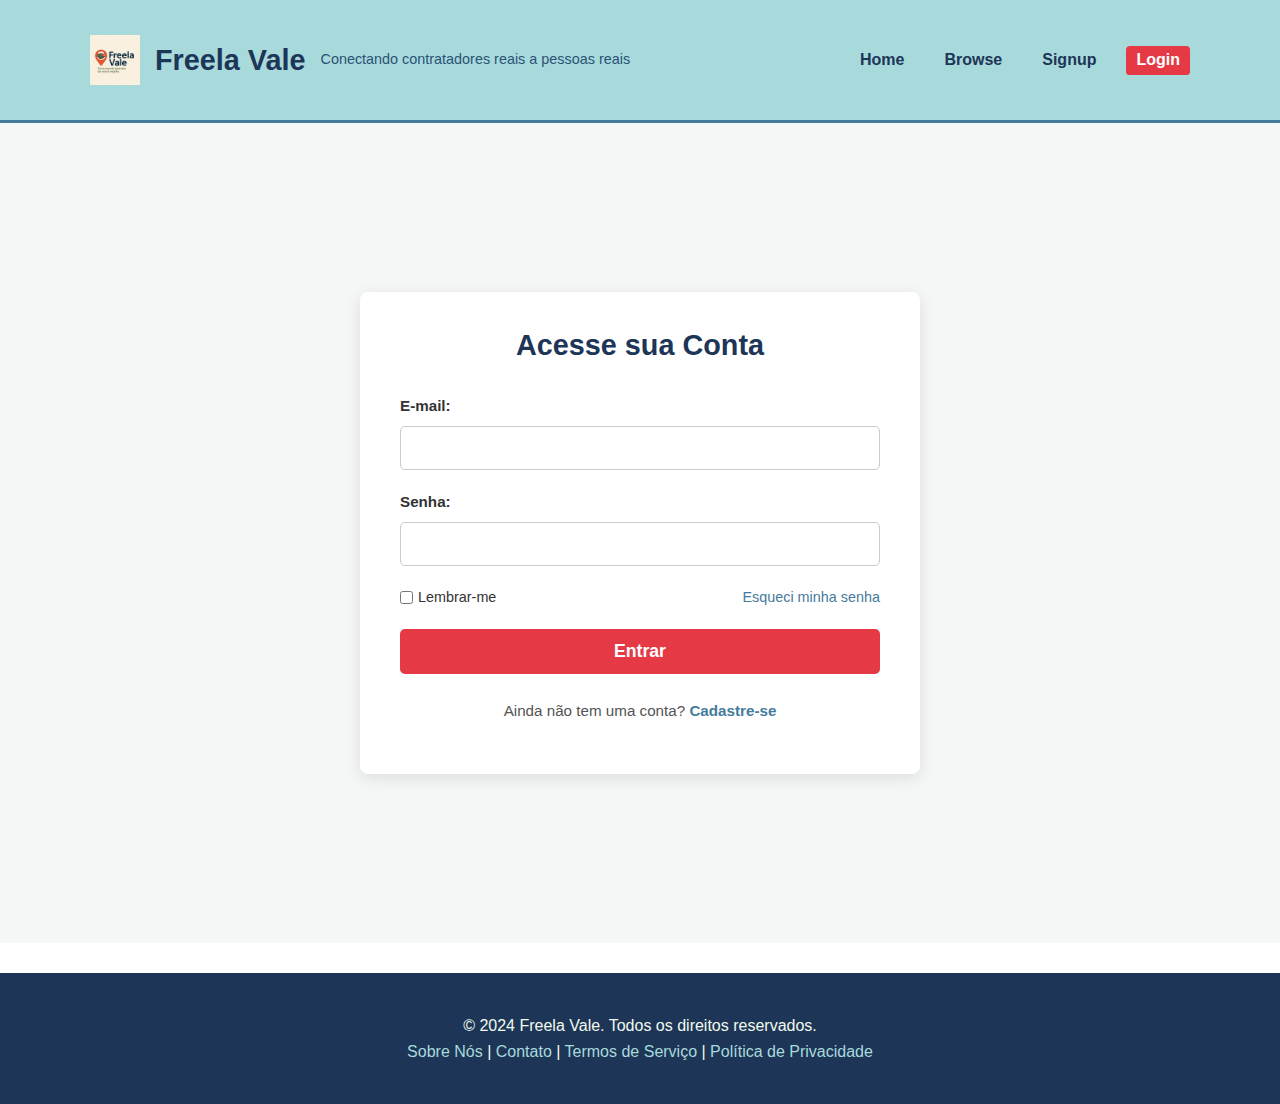
<file: FrontEnd/entradas/login.html>
<!DOCTYPE html>
<html lang="pt-BR">
<head>
    <meta charset="UTF-8">
    <meta name="viewport" content="width=device-width, initial-scale=1.0">
    <title>Login - Freela Vale</title>
    <link rel="stylesheet" href="/Assets/css/style.css">
    <link rel="stylesheet" href="/Assets/css/forms.css">
</head>
<body>
    <header>
        <div class="container header-content">
            <div class="logo-area">
                <img src="/Assets/imgs/ChatGPT Image 28 de mai. de 2025, 22_54_30.png" alt="Logo Freela Vale" class="logo-img">
                <h1>Freela Vale</h1>
                <p class="slogan">Conectando contratadores reais a pessoas reais</p>
            </div>
            <nav>
                <ul>
                    <li><a href="/FrontEnd/index.html">Home</a></li>
                    <li><a href="#">Browse</a></li>
                    <li><a href="signup.html">Signup</a></li>
                    <li><a href="login.html" class="active login-button">Login</a></li>
                </ul>
            </nav>
        </div>
    </header>

    <main class="form-page-container">
        <div class="form-container">
            <h2>Acesse sua Conta</h2>
            <form action="/processar-login" method="POST"> <div class="form-group">
                    <label for="email">E-mail:</label>
                    <input type="email" id="email" name="email" required>
                </div>

                <div class="form-group">
                    <label for="password">Senha:</label>
                    <input type="password" id="password" name="password" required>
                </div>
                
                <div class="form-group-inline">
                    <div>
                        <input type="checkbox" id="rememberMe" name="rememberMe">
                        <label for="rememberMe">Lembrar-me</label>
                    </div>
                    <a href="forgot-password.html" class="forgot-password-link">Esqueci minha senha</a>
                </div>

                <button type="submit" class="form-button">Entrar</button>
            </form>
            <p class="form-link">Ainda não tem uma conta? <a href="signup.html">Cadastre-se</a></p>
        </div>
    </main>

    <footer>
        <div class="container">
            <p>&copy; 2024 Freela Vale. Todos os direitos reservados.</p>
            <p>
                <a href="#">Sobre Nós</a> |
                <a href="#">Contato</a> |
                <a href="#">Termos de Serviço</a> |
                <a href="#">Política de Privacidade</a>
            </p>
        </div>
    </footer>
</body>
</html>
</file>
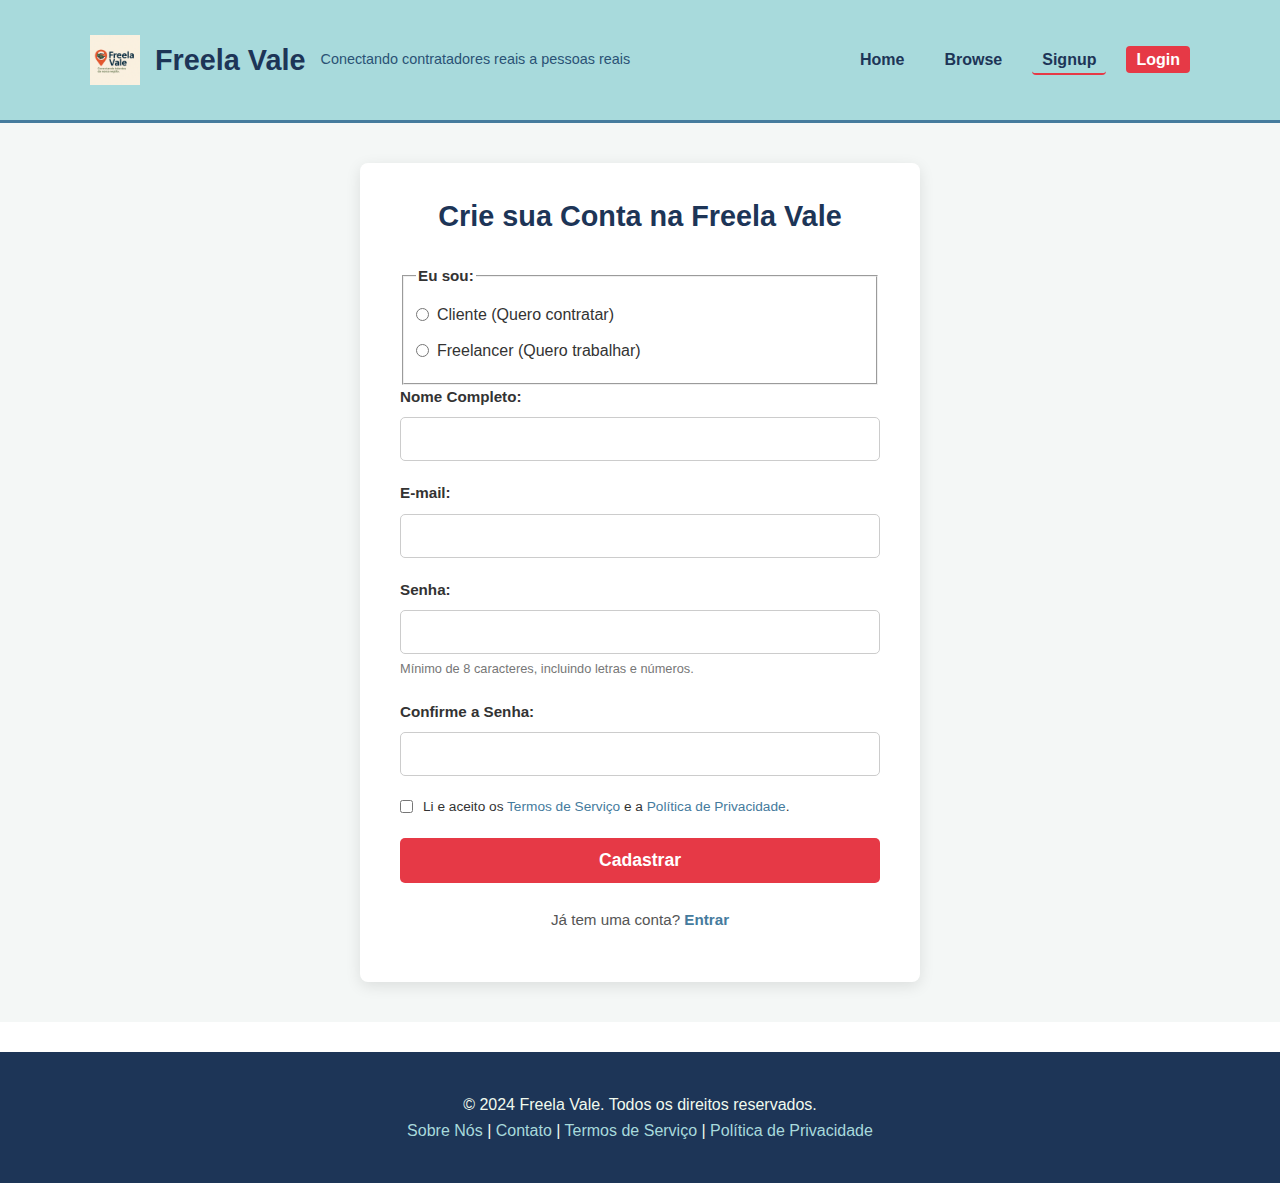
<file: FrontEnd/entradas/signup.html>
<!DOCTYPE html>
<html lang="pt-BR">
<head>
    <meta charset="UTF-8">
    <meta name="viewport" content="width=device-width, initial-scale=1.0">
    <title>Cadastre-se - Freela Vale</title>
    <link rel="stylesheet" href="/Assets/css/style.css"> <link rel="stylesheet" href="/Assets/css/forms.css"> </head>
<body>
    <header>
        <div class="container header-content">
            <div class="logo-area">
                <img src="/Assets/imgs/ChatGPT Image 28 de mai. de 2025, 22_54_30.png" alt="Logo Freela Vale" class="logo-img">
                <h1>Freela Vale</h1>
                <p class="slogan">Conectando contratadores reais a pessoas reais</p>
            </div>
            <nav>
                <ul>
                    <li><a href="/FrontEnd/index.html">Home</a></li>
                    <li><a href="#">Browse</a></li>
                    <li><a href="signup.html" class="active">Signup</a></li>
                    <li><a href="login.html" class="login-button">Login</a></li>
                </ul>
            </nav>
        </div>
    </header>

    <main class="form-page-container">
        <div class="form-container">
            <h2>Crie sua Conta na Freela Vale</h2>
            <form action="/processar-cadastro" method="POST"> <fieldset class="account-type">
                    <legend>Eu sou:</legend>
                    <div>
                        <input type="radio" id="cliente" name="accountType" value="cliente" required>
                        <label for="cliente">Cliente (Quero contratar)</label>
                    </div>
                    <div>
                        <input type="radio" id="freelancer" name="accountType" value="freelancer" required>
                        <label for="freelancer">Freelancer (Quero trabalhar)</label>
                    </div>
                </fieldset>

                <div class="form-group">
                    <label for="fullName">Nome Completo:</label>
                    <input type="text" id="fullName" name="fullName" required>
                </div>

                <div class="form-group">
                    <label for="email">E-mail:</label>
                    <input type="email" id="email" name="email" required>
                </div>

                <div class="form-group">
                    <label for="password">Senha:</label>
                    <input type="password" id="password" name="password" required minlength="8">
                    <small>Mínimo de 8 caracteres, incluindo letras e números.</small>
                </div>

                <div class="form-group">
                    <label for="confirmPassword">Confirme a Senha:</label>
                    <input type="password" id="confirmPassword" name="confirmPassword" required>
                </div>

                <div class="form-group terms">
                    <input type="checkbox" id="terms" name="terms" required>
                    <label for="terms">Li e aceito os <a href="/termos-de-servico" target="_blank">Termos de Serviço</a> e a <a href="/politica-de-privacidade" target="_blank">Política de Privacidade</a>.</label>
                </div>

                <button type="submit" class="form-button">Cadastrar</button>
            </form>
            <p class="form-link">Já tem uma conta? <a href="login.html">Entrar</a></p>
        </div>
    </main>

    <footer>
        <div class="container">
            <p>&copy; 2024 Freela Vale. Todos os direitos reservados.</p>
            <p>
                <a href="#">Sobre Nós</a> |
                <a href="#">Contato</a> |
                <a href="#">Termos de Serviço</a> |
                <a href="#">Política de Privacidade</a>
            </p>
        </div>
    </footer>
</body>
</html>
</file>
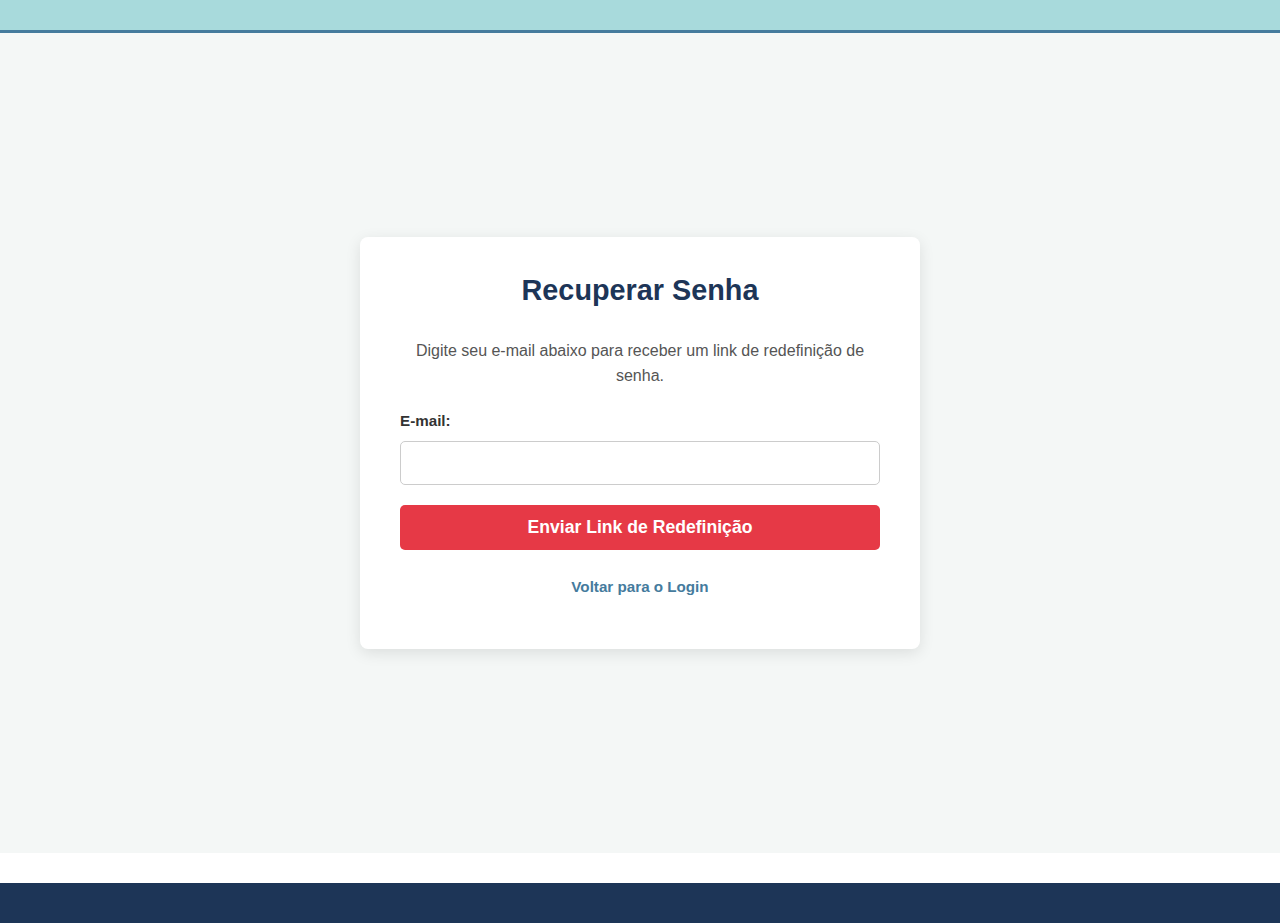
<file: FrontEnd/senha/forgot-password.html>
<!DOCTYPE html>
<html lang="pt-BR">
<head>
    <meta charset="UTF-8">
    <meta name="viewport" content="width=device-width, initial-scale=1.0">
    <title>Recuperar Senha - Freela Vale</title>
    <link rel="stylesheet" href="/Assets/css/style.css">
    <link rel="stylesheet" href="/Assets/css/forms.css">
</head>
<body>
    <header>
        </header>

    <main class="form-page-container">
        <div class="form-container">
            <h2>Recuperar Senha</h2>
            <p>Digite seu e-mail abaixo para receber um link de redefinição de senha.</p>
            <form action="/processar-esqueci-senha" method="POST"> <div class="form-group">
                    <label for="email">E-mail:</label>
                    <input type="email" id="email" name="email" required>
                </div>
                <button type="submit" class="form-button">Enviar Link de Redefinição</button>
            </form>
            <p class="form-link"><a href="login.html">Voltar para o Login</a></p>
        </div>
    </main>

    <footer>
        </footer>
</body>
</html>
</file>
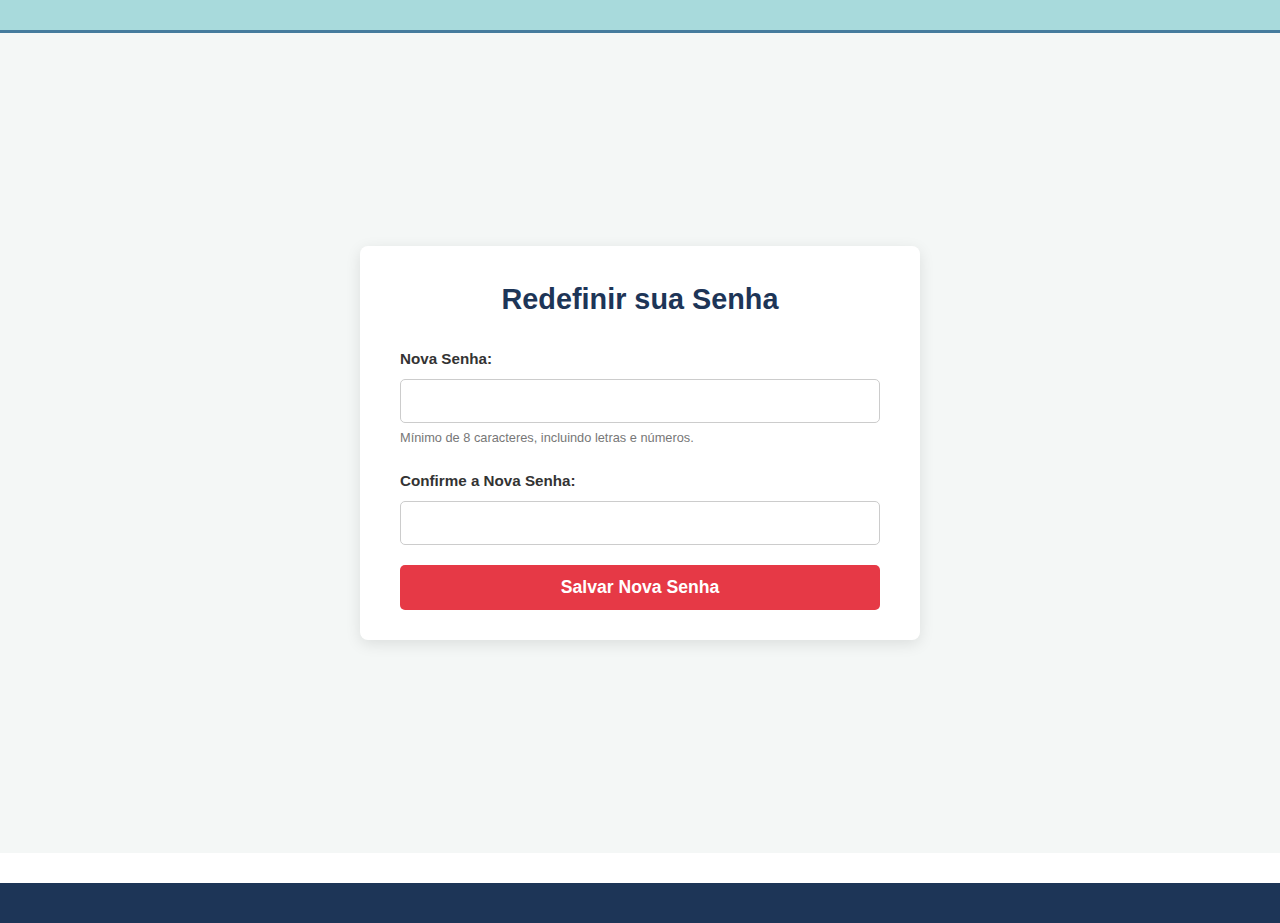
<file: FrontEnd/senha/reset-password.html>
<!DOCTYPE html>
<html lang="pt-BR">
<head>
    <meta charset="UTF-8">
    <meta name="viewport" content="width=device-width, initial-scale=1.0">
    <title>Redefinir Senha - Freela Vale</title>
    <link rel="stylesheet" href="/Assets/css/style.css">
    <link rel="stylesheet" href="/Assets/css/forms.css">
</head>
<body>
    <header>
        </header>

    <main class="form-page-container">
        <div class="form-container">
            <h2>Redefinir sua Senha</h2>
            <form action="/processar-redefinir-senha" method="POST"> <input type="hidden" name="token" value="TOKEN_ENVIADO_POR_EMAIL"> <div class="form-group">
                    <label for="newPassword">Nova Senha:</label>
                    <input type="password" id="newPassword" name="newPassword" required minlength="8">
                    <small>Mínimo de 8 caracteres, incluindo letras e números.</small>
                </div>

                <div class="form-group">
                    <label for="confirmNewPassword">Confirme a Nova Senha:</label>
                    <input type="password" id="confirmNewPassword" name="confirmNewPassword" required>
                </div>
                <button type="submit" class="form-button">Salvar Nova Senha</button>
            </form>
        </div>
    </main>

    <footer>
        </footer>
</body>
</html>
</file>
<file: Assets/css/forms.css>
/* CSS para Páginas de Formulário (forms.css) */

.form-page-container {
    display: flex;
    justify-content: center;
    align-items: center;
    padding: 40px 20px;
    background-color: #f4f7f6; /* Um fundo suave para a área do formulário */
    min-height: calc(100vh - 160px); /* Ajuste conforme altura do header/footer */
}

.form-container {
    background-color: #fff;
    padding: 30px 40px;
    border-radius: 8px;
    box-shadow: 0 4px 15px rgba(0, 0, 0, 0.1);
    width: 100%;
    max-width: 480px; /* Largura máxima do container do formulário */
}

.form-container h2 {
    text-align: center;
    color: #1D3557; /* Cor principal do tema */
    margin-bottom: 25px;
    font-size: 1.8em;
}

.form-container p {
    text-align: center;
    margin-bottom: 20px;
    color: #555;
}

.form-group {
    margin-bottom: 20px;
}

.form-group label,
.account-type legend {
    display: block;
    margin-bottom: 8px;
    font-weight: bold;
    color: #333;
    font-size: 0.95em;
}

.form-group input[type="text"],
.form-group input[type="email"],
.form-group input[type="password"] {
    width: 100%;
    padding: 12px 15px;
    border: 1px solid #ccc;
    border-radius: 5px;
    font-size: 1em;
    transition: border-color 0.3s ease;
}

.form-group input[type="text"]:focus,
.form-group input[type="email"]:focus,
.form-group input[type="password"]:focus {
    border-color: #457B9D; /* Cor de destaque no foco */
    outline: none;
}

.form-group small {
    display: block;
    margin-top: 5px;
    font-size: 0.8em;
    color: #777;
}

.account-type div {
    margin-bottom: 10px;
    display: flex;
    align-items: center;
}
.account-type input[type="radio"]{
    margin-right: 8px;
    accent-color: #457B9D;
}
.account-type label {
    font-weight: normal;
    margin-bottom: 0;
}


.form-group.terms {
    display: flex;
    align-items: center;
    font-size: 0.9em;
}

.form-group.terms input[type="checkbox"] {
    margin-right: 10px;
    accent-color: #457B9D;
}

.form-group.terms label {
    font-weight: normal;
    margin-bottom: 0; /* Reset margin for label within this group */
}

.form-group.terms a {
    color: #457B9D;
    text-decoration: none;
}
.form-group.terms a:hover {
    text-decoration: underline;
}

.form-group-inline {
    display: flex;
    justify-content: space-between;
    align-items: center;
    margin-bottom: 20px;
    font-size: 0.9em;
}
.form-group-inline div { /* Para o "Lembrar-me" */
    display: flex;
    align-items: center;
}
.form-group-inline input[type="checkbox"] {
    margin-right: 5px;
    accent-color: #457B9D;
}
.form-group-inline label {
    font-weight: normal;
    margin-bottom: 0;
}

.forgot-password-link {
    color: #457B9D;
    text-decoration: none;
}
.forgot-password-link:hover {
    text-decoration: underline;
}


.form-button {
    width: 100%;
    padding: 12px 15px;
    background-color: #E63946; /* Cor de destaque do tema */
    color: white;
    border: none;
    border-radius: 5px;
    font-size: 1.1em;
    font-weight: bold;
    cursor: pointer;
    transition: background-color 0.3s ease;
}

.form-button:hover {
    background-color: #D62828; /* Um tom mais escuro para o hover */
}

.form-link {
    text-align: center;
    margin-top: 25px;
    font-size: 0.95em;
}

.form-link a {
    color: #457B9D;
    font-weight: bold;
    text-decoration: none;
}

.form-link a:hover {
    text-decoration: underline;
}

/* Adicione uma classe 'active' no CSS para o item do menu da página atual */
nav ul li a.active {
    /* color: #E63946; */ /* Exemplo, se quiser destacar diferente */
    font-weight: bolder;
    border-bottom: 2px solid #E63946; /* Ou outra forma de destaque */
}
</file>
<file: Assets/css/style.css>
/* Reset básico e fontes */
body, h1, h2, h3, h4, p, ul, li, form, input, button {
    margin: 0;
    padding: 0;
    box-sizing: border-box;
    font-family: 'Arial', sans-serif; /* Sugestão: use uma fonte mais moderna ou a do seu logo */
}

body {
    line-height: 1.6;
    color: #333;
}

.container {
    width: 90%;
    max-width: 1100px;
    margin: 0 auto;
    padding: 20px 0;
}

/* Cabeçalho */
header {
    background-color: #A8DADC; /* Um tom de verde similar ao seu mockup, ajuste conforme necessário */
    padding: 15px 0;
    border-bottom: 3px solid #457B9D; /* Uma cor complementar para a borda */
}

.header-content {
    display: flex;
    justify-content: space-between;
    align-items: center;
}

.logo-area {
    display: flex;
    align-items: center;
}

.logo-img {
    height: 50px; /* Ajuste o tamanho do seu logo */
    margin-right: 15px;
}

.logo-area h1 {
    font-size: 1.8em;
    color: #1D3557; /* Cor mais escura para o título */
}

.slogan {
    font-size: 0.9em;
    color: #2a5275;
    margin-left: 15px; /* Para alinhar abaixo ou ao lado do nome, ajuste */
}


nav ul {
    list-style: none;
    display: flex;
}

nav ul li {
    margin-left: 20px;
}

nav ul li a {
    text-decoration: none;
    color: #1D3557;
    font-weight: bold;
    padding: 5px 10px;
    border-radius: 4px;
    transition: background-color 0.3s ease;
}

nav ul li a:hover,
nav ul li a.login-button:hover {
    background-color: #F1FAEE; /* Cor de destaque suave */
    color: #E63946; /* Cor de destaque para o hover */
}

.login-button {
    background-color: #E63946; /* Cor de destaque para o botão de login */
    color: #FFF !important; /* Texto branco para contraste */
    border: none;
}


/* Seção Hero (Busca) */
#hero {
    text-align: center;
    padding: 40px 20px;
    background-color: #FFF; /* Fundo branco para esta seção */
}

#hero h2 {
    font-size: 2em;
    margin-bottom: 20px;
    color: #1D3557;
    /* Se quiser usar a fonte serifada do mockup: font-family: 'Georgia', serif; */
}

.search-form input[type="text"] {
    padding: 12px 15px;
    font-size: 1em;
    border: 2px solid #ccc;
    border-radius: 5px 0 0 5px;
    width: 60%; /* Ajuste a largura */
    max-width: 400px;
}

.search-form button {
    padding: 12px 20px;
    font-size: 1em;
    background-color: #457B9D; /* Cor do botão de busca */
    color: white;
    border: 2px solid #457B9D;
    border-left: none;
    border-radius: 0 5px 5px 0;
    cursor: pointer;
    transition: background-color 0.3s ease;
}

.search-form button:hover {
    background-color: #1D3557;
}

/* Seção "Features" (Como Funciona e Destaques) */
#features {
    display: flex;
    justify-content: space-between;
    gap: 40px; /* Espaço entre as duas colunas */
    padding: 30px 0;
    flex-wrap: wrap; /* Para telas menores, eles podem quebrar linha */
}

.how-it-works, .featured-freelancers {
    background-color: #f9f9f9; /* Fundo levemente cinza para os blocos */
    padding: 25px;
    border-radius: 8px;
    box-shadow: 0 2px 5px rgba(0,0,0,0.1);
}

.how-it-works {
    flex-basis: 35%; /* Largura da coluna "Como funciona" */
    text-align: center;
}

.featured-freelancers {
    flex-basis: 60%; /* Largura da coluna "Freelancers em destaque" */
}

#features h3 {
    font-size: 1.5em;
    color: #1D3557;
    margin-bottom: 20px;
    /* Se quiser usar a fonte serifada do mockup: font-family: 'Georgia', serif; */
}

.how-it-works-img {
    max-width: 100%;
    height: auto;
    border-radius: 8px;
    margin-bottom: 15px;
    max-height: 200px; /* Ajuste conforme necessário */
    object-fit: cover;
}

.how-it-works-links a {
    display: block;
    margin: 8px 0;
    color: #457B9D;
    text-decoration: none;
    font-weight: bold;
}

.how-it-works-links a:hover {
    text-decoration: underline;
    color: #E63946;
}

.freelancers-grid {
    display: grid;
    grid-template-columns: repeat(auto-fit, minmax(200px, 1fr)); /* Grid responsivo */
    gap: 20px;
}

.freelancer-card {
    background-color: #fff;
    border: 1px solid #ddd;
    border-radius: 6px;
    padding: 15px;
    text-align: center;
    box-shadow: 0 1px 3px rgba(0,0,0,0.05);
}

.freelancer-card img {
    width: 100px; /* Tamanho da foto do freelancer */
    height: 100px;
    border-radius: 50%;
    margin-bottom: 10px;
    object-fit: cover;
}

.freelancer-card h4 {
    font-size: 1.2em;
    color: #333;
    margin-bottom: 5px;
}

.freelancer-card p {
    font-size: 0.9em;
    color: #666;
    margin-bottom: 10px;
}

.freelancer-card span { /* Para avaliação */
    display: block;
    font-size: 0.9em;
    color: #E63946; /* Cor para as estrelas/avaliação */
    margin-bottom: 10px;
}

.profile-button {
    display: inline-block;
    background-color: #457B9D;
    color: white;
    padding: 8px 15px;
    text-decoration: none;
    border-radius: 4px;
    font-size: 0.9em;
    transition: background-color 0.3s ease;
}

.profile-button:hover {
    background-color: #1D3557;
}


/* Rodapé */
footer {
    background-color: #1D3557; /* Cor escura para o rodapé */
    color: #F1FAEE; /* Texto claro para contraste */
    text-align: center;
    padding: 20px 0;
    margin-top: 30px;
}

footer a {
    color: #A8DADC; /* Cor clara para os links no rodapé */
    text-decoration: none;
}

footer a:hover {
    text-decoration: underline;
}

/* Ajustes para telas menores (exemplo básico de responsividade) */
@media (max-width: 768px) {
    .header-content {
        flex-direction: column;
        text-align: center;
    }

    .logo-area {
        margin-bottom: 15px;
        flex-direction: column; /* Empilha logo, nome e slogan */
    }
    .logo-area .slogan {
        margin-left: 0; /* Remove margem quando empilhado */
    }

    nav ul {
        justify-content: center;
        flex-wrap: wrap; /* Permite que os itens do menu quebrem linha */
    }
    nav ul li {
        margin: 5px 10px;
    }

    #features {
        flex-direction: column; /* Empilha as seções "Como funciona" e "Destaques" */
    }

    .how-it-works, .featured-freelancers {
        flex-basis: 100%; /* Ocupa toda a largura */
    }

    .search-form input[type="text"] {
        width: 100%;
        border-radius: 5px;
        margin-bottom: 10px;
        text-align: center;
    }
    .search-form button {
        width: 100%;
        border-radius: 5px;
        border-left: 2px solid #457B9D; /* Adiciona borda que foi removida */
    }
}
</file>
